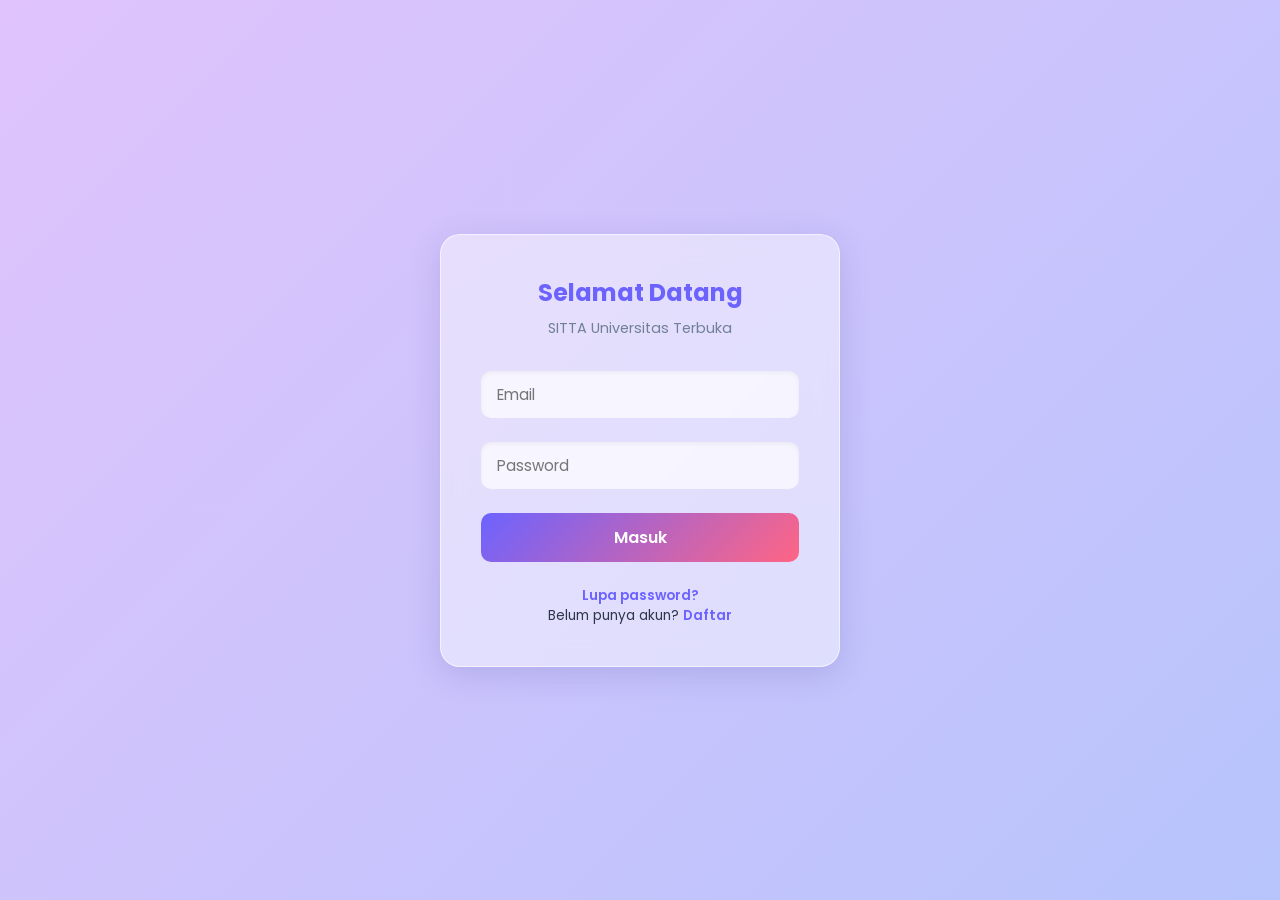
<file: public/sitta-praktik/login.html>
<!DOCTYPE html>
<html lang="id">
<head>
    <meta charset="UTF-8">
    <meta name="viewport" content="width=device-width, initial-scale=1.0">
    <title>SITTA UT - Login</title>
    <!-- KELOMPOK KODE: Menghubungkan file stylesheet eksternal -->
    <link rel="stylesheet" href="css/style.css">
</head>
<body class="flex-center bg-animated">
    
    <!-- KELOMPOK KODE: Kotak Box Login dengan form authentication -->
    <div class="glass-container login-box">
        <div class="login-header">
            <h2>Selamat Datang</h2>
            <p>SITTA Universitas Terbuka</p>
        </div>
        
        <form id="loginForm">
            <div class="input-group">
                <input type="email" id="email" class="input-field" placeholder="Email" required>
            </div>
            <div class="input-group">
                <input type="password" id="password" class="input-field" placeholder="Password" required>
            </div>
            
            <button type="submit" class="btn-primary w-full">Masuk</button>
        </form>

        <!-- KELOMPOK KODE: Navigasi link untuk reset password dan registrasi -->
        <div class="login-links">
            <a href="#" id="forgotBtn">Lupa password?</a>
            <p>Belum punya akun? <a href="#" id="registerBtn">Daftar</a></p>
        </div>
    </div>

    <!-- KELOMPOK KODE: Indikator Alert Custom (Toast) untuk feedback error -->
    <div id="toast" class="toast hidden">
        <span id="toastMsg"></span>
    </div>

    <!-- KELOMPOK KODE: Komponen Modal Box untuk Lupa Password -->
    <div id="forgotModal" class="modal hidden">
        <div class="modal-content glass-container">
            <span class="close-btn" id="closeForgot">&times;</span>
            <h3 style="color: var(--primary-color)">Lupa Password</h3>
            <p style="font-size: 0.9rem; margin-top: 5px;">Masukkan email Anda untuk mereset password.</p>
            <input type="email" class="input-field mt-3" placeholder="Masukkan Email">
            <button class="btn-primary w-full mt-3">Kirim Link Reset</button>
        </div>
    </div>

    <!-- KELOMPOK KODE: Komponen Modal Box untuk Mendaftar Akun Baru -->
    <div id="registerModal" class="modal hidden">
        <div class="modal-content glass-container">
            <span class="close-btn" id="closeRegister">&times;</span>
            <h3 style="color: var(--primary-color)">Daftar Akun Baru</h3>
            <input type="text" class="input-field mt-3" placeholder="Nama Lengkap">
            <input type="email" class="input-field mt-3" placeholder="Email SSO UT">
            <input type="password" class="input-field mt-3" placeholder="Password">
            <button class="btn-primary w-full mt-3">Daftar Sekarang</button>
        </div>
    </div>

    <!-- KELOMPOK KODE: Mengimpor file Javascript yang menyediakan logika aplikasi -->
    <script src="js/data.js"></script>
    <script src="js/script.js"></script>
</body>
</html>
</file>
<file: public/sitta-praktik/css/style.css>
/* KELOMPOK KODE: Import Font Poppins dan Definisi Variabel Warna (Gen Z Aesthetic) */
@import url('https://fonts.googleapis.com/css2?family=Poppins:wght@300;400;500;600;700&display=swap');

:root {
  --primary-color: #6C63FF; /* Warna utama (Bisa diubah sesuai keinginan) */
  --secondary-color: #FF6584; /* Warna sekunder / Gradien */
  --bg-gradient-1: #e0c3fc;
  --bg-gradient-2: #8ec5fc;
  --glass-bg: rgba(255, 255, 255, 0.45);
  --glass-border: rgba(255, 255, 255, 0.6);
  --glass-shadow: 0 8px 32px 0 rgba(31, 38, 135, 0.15);
  --text-dark: #2d3748;
  --text-light: #718096;
  --radius: 20px;
  --danger-color: #ff4757;
  --success-color: #2ed573;
}

/* KELOMPOK KODE: Reset CSS Dasar */
* {
  margin: 0;
  padding: 0;
  box-sizing: border-box;
  font-family: 'Poppins', sans-serif;
}

body.bg-animated {
  background: linear-gradient(135deg, var(--bg-gradient-1), var(--bg-gradient-2));
  background-size: 200% 200%;
  animation: bgMove 10s ease infinite;
  color: var(--text-dark);
  min-height: 100vh;
}

@keyframes bgMove {
  0% { background-position: 0% 50%; }
  50% { background-position: 100% 50%; }
  100% { background-position: 0% 50%; }
}

/* KELOMPOK KODE: Utilitas CSS (Glassmorphism, dll.) */
.glass-container {
  background: var(--glass-bg);
  backdrop-filter: blur(12px);
  -webkit-backdrop-filter: blur(12px);
  border: 1px solid var(--glass-border);
  box-shadow: var(--glass-shadow);
  border-radius: var(--radius);
}

.flex-center {
  display: flex;
  justify-content: center;
  align-items: center;
}

.w-full { width: 100%; }
.mt-3 { margin-top: 1rem; }

/* KELOMPOK KODE: Styling Khusus Halaman Login */
.login-box {
  width: 100%;
  max-width: 400px;
  padding: 2.5rem;
  text-align: center;
  margin: auto;
}

.login-header h2 {
  font-weight: 700;
  color: var(--primary-color);
  margin-bottom: 0.5rem;
}

.login-header p {
  color: var(--text-light);
  margin-bottom: 2rem;
  font-size: 0.9rem;
}

.input-group {
  margin-bottom: 1.5rem;
  text-align: left;
}

.input-field {
  width: 100%;
  padding: 12px 16px;
  border: none;
  border-radius: calc(var(--radius) / 2);
  background: rgba(255, 255, 255, 0.7);
  box-shadow: inset 0 2px 4px rgba(0,0,0,0.05);
  transition: all 0.3s;
  font-size: 0.95rem;
}

.input-field:focus {
  outline: none;
  background: white;
  box-shadow: 0 0 0 2px var(--primary-color);
}

.btn-primary {
  background: linear-gradient(135deg, var(--primary-color), var(--secondary-color));
  color: white;
  border: none;
  padding: 12px;
  border-radius: calc(var(--radius) / 2);
  font-size: 1rem;
  font-weight: 600;
  cursor: pointer;
  transition: transform 0.2s, box-shadow 0.2s;
}

.btn-primary:hover {
  transform: translateY(-2px);
  box-shadow: 0 4px 15px rgba(255, 101, 132, 0.4);
}

.login-links {
  margin-top: 1.5rem;
  font-size: 0.85rem;
}

.login-links a {
  color: var(--primary-color);
  text-decoration: none;
  font-weight: 600;
}

.login-links a:hover {
  text-decoration: underline;
}

/* KELOMPOK KODE: Styling Modal Box */
.modal {
  position: fixed;
  top: 0; left: 0; width: 100%; height: 100%;
  background: rgba(0,0,0,0.5);
  display: flex; justify-content: center; align-items: center;
  z-index: 1000;
}

.modal.hidden { display: none; }

.modal-content {
  width: 90%;
  max-width: 400px;
  padding: 2rem;
  position: relative;
  text-align: center;
}

.close-btn {
  position: absolute;
  top: 15px; right: 20px;
  font-size: 1.5rem;
  cursor: pointer;
  color: var(--text-dark);
}

/* KELOMPOK KODE: Toast / Custom Alert Notification */
.toast {
  position: fixed;
  bottom: 30px;
  left: 50%;
  transform: translateX(-50%) translateY(0);
  background: var(--danger-color);
  color: white;
  padding: 12px 24px;
  border-radius: 30px;
  box-shadow: 0 4px 12px rgba(255, 71, 87, 0.4);
  font-weight: 500;
  z-index: 9999;
  transition: opacity 0.3s ease-in-out, transform 0.3s ease-in-out;
}

.toast.hidden {
  opacity: 0;
  transform: translateX(-50%) translateY(20px);
  pointer-events: none;
}

/* KELOMPOK KODE: Navbar Menu (Untuk halaman dashboard dll) */
.navbar {
  padding: 1rem 2rem;
  display: flex;
  justify-content: space-between;
  align-items: center;
  margin: 1rem;
  position: relative;
  z-index: 100; /* Memberikan prioritas z-index agar navbar dan dropdown tampil paling atas */
}

/* KELOMPOK KODE: Hamburger Menu Styling */
.hamburger {
  display: none;
  font-size: 1.8rem;
  cursor: pointer;
  color: var(--primary-color);
  user-select: none;
}

.nav-links {
  display: flex;
  gap: 1.5rem;
  list-style: none;
}

.nav-links a {
  text-decoration: none;
  color: var(--text-dark);
  font-weight: 500;
  padding: 8px 12px;
  border-radius: calc(var(--radius)/2);
  transition: background 0.3s;
}

.nav-links a:hover, .nav-links a.active {
  background: rgba(255,255,255,0.5);
  color: var(--primary-color);
}

.dropdown { position: relative; }

.dropdown-content {
  display: none;
  position: absolute;
  top: 100%;
  left: 0;
  min-width: 200px;
  padding: 0.5rem 0;
  z-index: 101; /* Mengatur z-index lebih tinggi untuk dropdown agar muncul di atas hover-cards */
}

.dropdown:hover .dropdown-content { display: block; }

.dropdown-content a {
  display: block;
  padding: 10px 15px;
}

/* KELOMPOK KODE: Kontainer Utama */
.container {
  max-width: 1200px; /* Menyamakan lebar kontainer dengan navbar */
  margin: 20px auto; /* Memusatkan kontainer secara responsif */
  width: 90%; /* Responsivitas standar pada berbagai layar */
  padding: 2rem;
}

/* KELOMPOK KODE: Layout Form menggunakan CSS Grid */
.stok-form {
  display: grid;
  grid-template-columns: 1fr 1fr; /* Membagi form menjadi 2 kolom */
  gap: 20px; /* Jarak antar elemen grid */
  align-items: start;
}

.btn-full-span {
  /* Membentangkan elemen untuk menempati kedua kolom */
  grid-column: span 2;
}

.greeting-text {
  font-size: 1.5rem;
  font-weight: 600;
  margin-bottom: 1rem;
}

/* KELOMPOK KODE: Tabel untuk Informasi Stok */
table {
  width: 100%;
  border-collapse: collapse;
  margin-top: 1rem;
}

th, td {
  padding: 12px;
  text-align: left;
  border-bottom: 1px solid rgba(0,0,0,0.1);
}

th {
  background: rgba(255,255,255,0.4);
  font-weight: 600;
}

/* KELOMPOK KODE: Tampilan Tracking Progress / Timeline */
.tracking-result {
  margin-top: 2rem;
  text-align: left;
}

.timeline {
  list-style: none;
  border-left: 2px solid var(--primary-color);
  padding-left: 1.5rem;
  margin-top: 1rem;
}

.timeline li {
  margin-bottom: 1rem;
  position: relative;
}

.timeline li::before {
  content: '';
  position: absolute;
  left: -29px;
  top: 0;
  width: 15px;
  height: 15px;
  border-radius: 50%;
  background: var(--primary-color);
  border: 3px solid white;
}

/* KELOMPOK KODE: Responsivitas Mobile */
@media (max-width: 768px) {
  .hamburger {
    display: block; /* Menampilkan icon hamburger pada smartphone */
    z-index: 1001; /* Memastikan tombol close/hamburger selalu berada di atas overlay */
    position: relative;
  }
  .navbar {
    flex-wrap: wrap; /* Mengizinkan wrap ke bawah jika layar sempit */
  }
  .nav-links {
    display: none; /* Menyembunyikan menu secara default pada mode mobile */
    flex-direction: column;
    justify-content: center; /* Menengahkan menu secara vertikal */
    align-items: center; /* Menengahkan menu secara horizontal */
    
    /* KELOMPOK KODE: Membuat menu berada di dalam container kotak tengah layar */
    width: 90vw;
    max-width: 350px;
    height: auto;
    max-height: 65vh; /* Mencegah menu kepanjangan di layar mobile */
    padding: 2.5rem 1rem; 
    border-radius: var(--radius);
    background: rgba(255, 255, 255, 0.96); /* Mengurangi transparansi agar lebih mudah dibaca, tapi tetap clean */
    backdrop-filter: blur(20px);
    -webkit-backdrop-filter: blur(20px);
    border: 1px solid var(--glass-border);
    
    /* GANTI TEKNIK POSISI: Menggunakan absolute menghindari bug dari backdrop-filter */
    /* Menu ditampilkan ke arah bawah navbar sehingga berada secara visual di tengah layar */
    position: absolute;
    top: calc(100% + 10vh); 
    left: 50%;
    transform: translateX(-50%);
    z-index: 1000;
    gap: 1.5rem; 
    overflow-y: auto; /* Izinkan scroll jika layar sangat kecil */
  }
  .nav-links.active {
    display: flex; /* Menampilkan menu yang di toggle */
    /* Memberikan efek bayangan gelap yang menutupi area luar kotak menu */
    box-shadow: 0 10px 30px rgba(0,0,0,0.2), 0 0 0 100vmax rgba(0,0,0,0.5);
  }
  .nav-links a {
    font-size: 1.1rem; /* Ukuran font disesuaikan agar tidak terlalu besar */
    font-weight: 500;
  }
  .dropdown-content {
    position: relative;
    top: auto; /* Memperbaiki bug menu melayang terlalu jauh karena top: 100% sebelumnya */
    box-shadow: none;
    border: none;
    background: transparent;
    padding: 10px 0 0 0;
    text-align: center; /* Memastikan sub-menu teks selaras ke tengah */
  }
  .dropdown-content a {
    padding: 10px 15px;
    font-size: 1rem; /* Sedikit lebih kecil dari menu utama supaya hierarki terlihat */
  }
  .stok-form {
    /* Mengubah layout form menjadi 1 kolom pada layar HP */
    grid-template-columns: 1fr !important;
  }
  .btn-full-span {
    /* Menugaskan span 1 saja karena hanya ada 1 kolom */
    grid-column: span 1 !important;
  }
  .dashboard-grid {
    grid-template-columns: 1fr !important;
  }
}

/* KELOMPOK KODE: Dashboard Hover Cards */
.dashboard-grid {
  display: grid;
  grid-template-columns: repeat(auto-fit, minmax(200px, 1fr));
  gap: 1.5rem;
  margin-top: 2rem;
}

.dashboard-card {
  padding: 1.5rem;
  text-align: center;
  text-decoration: none;
  color: var(--text-dark);
  transition: all 0.3s ease;
  display: flex;
  flex-direction: column;
  align-items: center;
  gap: 1rem;
}

.dashboard-card:hover {
  transform: translateY(-5px);
  background: rgba(255, 255, 255, 0.7);
  box-shadow: 0 10px 20px rgba(108, 99, 255, 0.2);
  border-color: var(--primary-color);
}

.dashboard-card svg {
  width: 48px;
  height: 48px;
  color: var(--primary-color);
  transition: color 0.3s ease;
}

.dashboard-card:hover svg {
  color: var(--secondary-color);
}

.dashboard-card h3 {
  font-size: 1.1rem;
  font-weight: 600;
}
</file>
